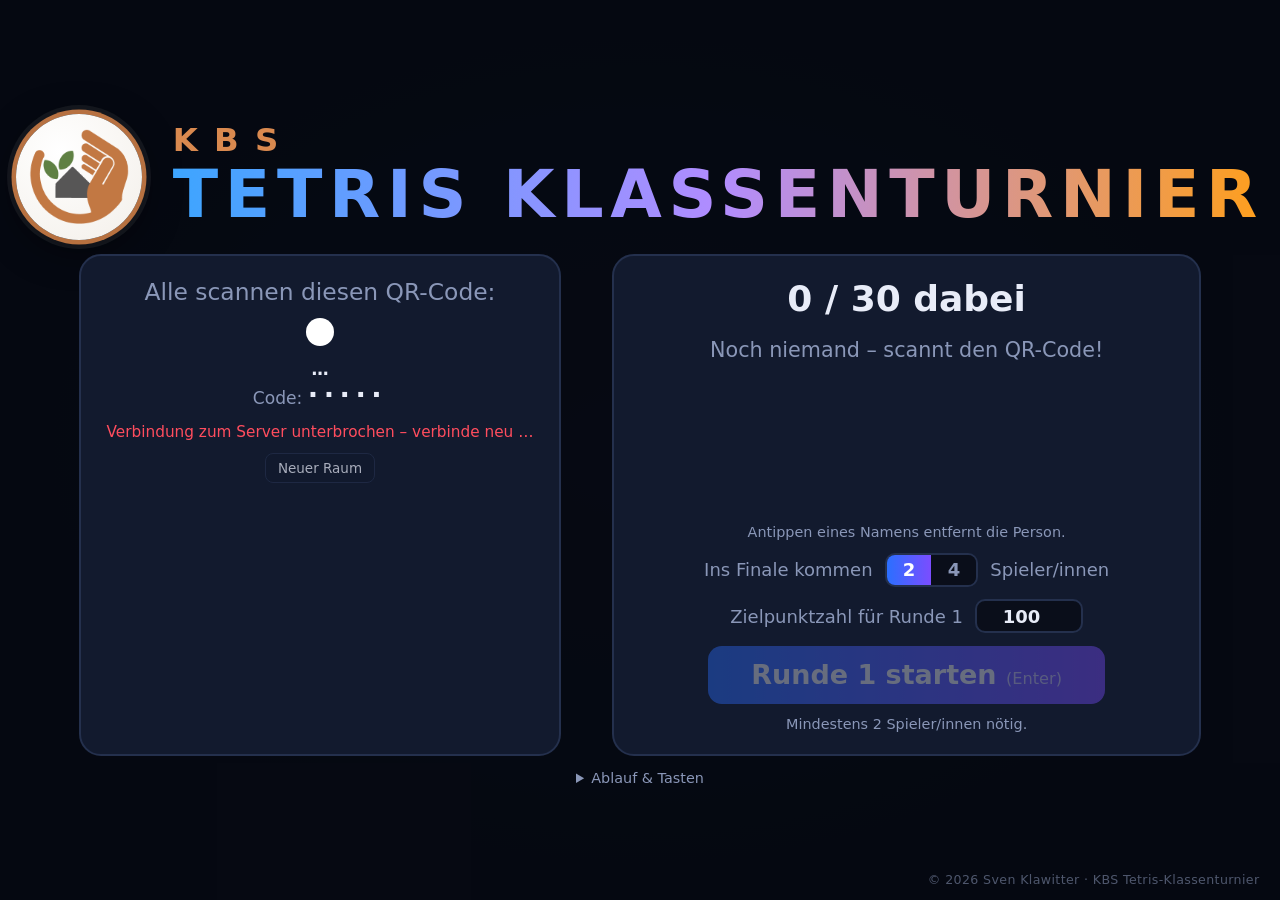
<file: index.html>
<!doctype html>
<html lang="de">
<head>
  <meta charset="utf-8">
  <meta name="viewport" content="width=device-width, initial-scale=1">
  <meta name="author" content="Sven Klawitter">
  <title>KBS Tetris-Klassenturnier – Beamer</title>
  <link rel="icon" type="image/png" href="img/kbs-logo.png">
  <link rel="stylesheet" href="css/host.css">
</head>
<body>
  <!-- Runde 2: Duell -->
  <main id="game" hidden>
    <aside id="center">
      <img class="badge sm" src="img/kbs-logo.png" alt="Schullogo">
      <h1>FINALE</h1>
      <div id="rounds"><span id="r0">0</span><small>:</small><span id="r1">0</span></div>
      <div class="roundlabel">Runden</div>
      <ul id="wins"></ul>
      <div class="teacher">
        <button id="btnPause" title="Taste P">Pause</button>
        <button id="btnLobby" title="Taste Esc">Neues Spiel</button>
        <button class="btnFull" title="Taste F11">Vollbild</button>
      </div>
    </aside>
    <!-- Spielerfelder werden je nach Finalgröße (2 oder 4) per JavaScript eingefügt -->
  </main>

  <!-- Runde 1: Rangliste -->
  <main id="quali" hidden>
    <header class="qhead">
      <div>
        <div class="qround"><img class="badge xs" src="img/kbs-logo.png" alt="">KBS · RUNDE 1</div>
        <h1 class="qtitle">Wer schafft zuerst <b class="target">100</b> Punkte?</h1>
        <div class="qsub">Die ersten <b class="fsize">2</b> kommen ins Finale.</div>
      </div>
      <div class="qjoin">
        <div class="qcount"><b id="qPlayers">0</b> Spieler/innen</div>
        <div id="qQr" class="minqr"></div>
        <div class="code">Code <b class="roomcode">·····</b></div>
      </div>
    </header>
    <ol id="board"></ol>
    <footer class="teacher">
      <button id="btnPauseQ" title="Taste P">Pause</button>
      <button id="btnLobbyQ" title="Taste Esc">Zur Lobby</button>
      <button class="btnFull" title="Taste F11">Vollbild</button>
    </footer>
  </main>

  <!-- Lobby -->
  <div id="lobby" class="overlay">
    <header class="brand">
      <img class="badge" src="img/kbs-logo.png" alt="Logo der KBS">
      <div class="brandtext">
        <div class="kbs">KBS</div>
        <h1 class="title">TETRIS <span>KLASSENTURNIER</span></h1>
      </div>
    </header>
    <div class="lobbygrid">
      <div class="joinbox">
        <p class="sub">Alle scannen diesen QR-Code:</p>
        <div class="qr" id="qrMain"></div>
        <p class="manual"><b id="joinUrl">…</b><br>Code: <b class="roomcode big">·····</b></p>
        <div id="netStatus" class="net">Verbinde mit dem Server …</div>
        <button id="btnNewRoom" class="small" title="Neuen Raumcode erzeugen">Neuer Raum</button>
      </div>
      <div class="listbox">
        <h2><span id="count">0</span> / 30 dabei</h2>
        <ul id="chips"><li class="empty">Noch niemand – scannt den QR-Code!</li></ul>
        <p class="hint">Antippen eines Namens entfernt die Person.</p>
        <div class="target-set">Ins Finale kommen
          <div class="seg" id="finalSize">
            <button data-n="2" class="on">2</button><button data-n="4">4</button>
          </div>
          Spieler/innen
        </div>
        <label class="target-set">Zielpunktzahl für Runde 1
          <input id="target" type="number" min="100" max="100000" step="100" value="100">
        </label>
        <button id="btnStart" class="big" disabled>Runde 1 starten <small>(Enter)</small></button>
        <p class="hint" id="startHint">Mindestens 2 Spieler/innen nötig.</p>
      </div>
    </div>
    <details class="help">
      <summary>Ablauf &amp; Tasten</summary>
      <p><b>Runde 1:</b> Alle spielen auf dem eigenen Handy. Die ersten 2 bzw. 4 (einstellbar), die die Zielpunktzahl erreichen, kommen ins Finale. Wer vollläuft, beginnt mit 0 Punkten neu.</p>
      <p><b>Runde 2 (Finale):</b> Die Finalisten spielen am Beamer gegeneinander. Gelöschte Reihen schicken Müllzeilen zum Gegner – bei 4 reihum. Wer zuletzt übrig ist, gewinnt.</p>
      <p><b>Lehrkraft:</b> Enter = Start / weiter · P = Pause · Esc = Lobby / neues Spiel · F11 = Vollbild</p>
      <p><b>Handy:</b> ◀ ▶ bewegen · ↻ drehen · Tippen in die Bildschirmmitte = Stein sofort fallen lassen</p>
      <p><b>Tastatur-Test im Finale:</b> Spieler 1: A / D bewegen, W drehen, S fallen lassen · Spieler 2: ← / → bewegen, ↑ drehen, ↓ fallen lassen</p>
    </details>
    <footer class="credit">© 2026 Sven Klawitter · KBS Tetris-Klassenturnier</footer>
    <p id="fileWarn" class="warn" hidden>Diese Seite wurde als lokale Datei geöffnet – Handys können den QR-Code so nicht nutzen. Bitte über die veröffentlichte Webadresse (z. B. GitHub Pages) öffnen.</p>
  </div>

  <!-- Runde 1 vorbei: Finalisten -->
  <div id="finalists" class="overlay" hidden>
    <img class="badge md" src="img/kbs-logo.png" alt="Schullogo">
    <div class="qround">RUNDE 1 GESCHAFFT!</div>
    <h1 class="title">FINALE</h1>
    <div class="versus" id="versus"></div>
    <button id="btnFinal" class="big">Finale starten <small>(Enter)</small></button>
    <button id="btnBackQ">Zur Lobby</button>
  </div>

  <!-- Countdown / Pause / Ergebnis -->
  <div id="banner" class="overlay banner" hidden>
    <div class="bigtext" id="bannerText"></div>
    <div class="smalltext" id="bannerSub"></div>
    <div class="rejoin" id="rejoin" hidden></div>
    <div class="btnrow" id="dropButtons" hidden></div>
    <div class="btnrow" id="resultButtons" hidden>
      <button id="btnNext" class="big">Revanche <small>(Enter)</small></button>
      <button id="btnNew" class="big alt">Neues Spiel <small>(Esc)</small></button>
    </div>
  </div>

  <script src="vendor/qrcode.min.js"></script>
  <script src="js/tetris.js"></script>
  <script src="js/render.js"></script>
  <script src="js/net.js"></script>
  <script src="js/host.js"></script>
</body>
</html>
</file>
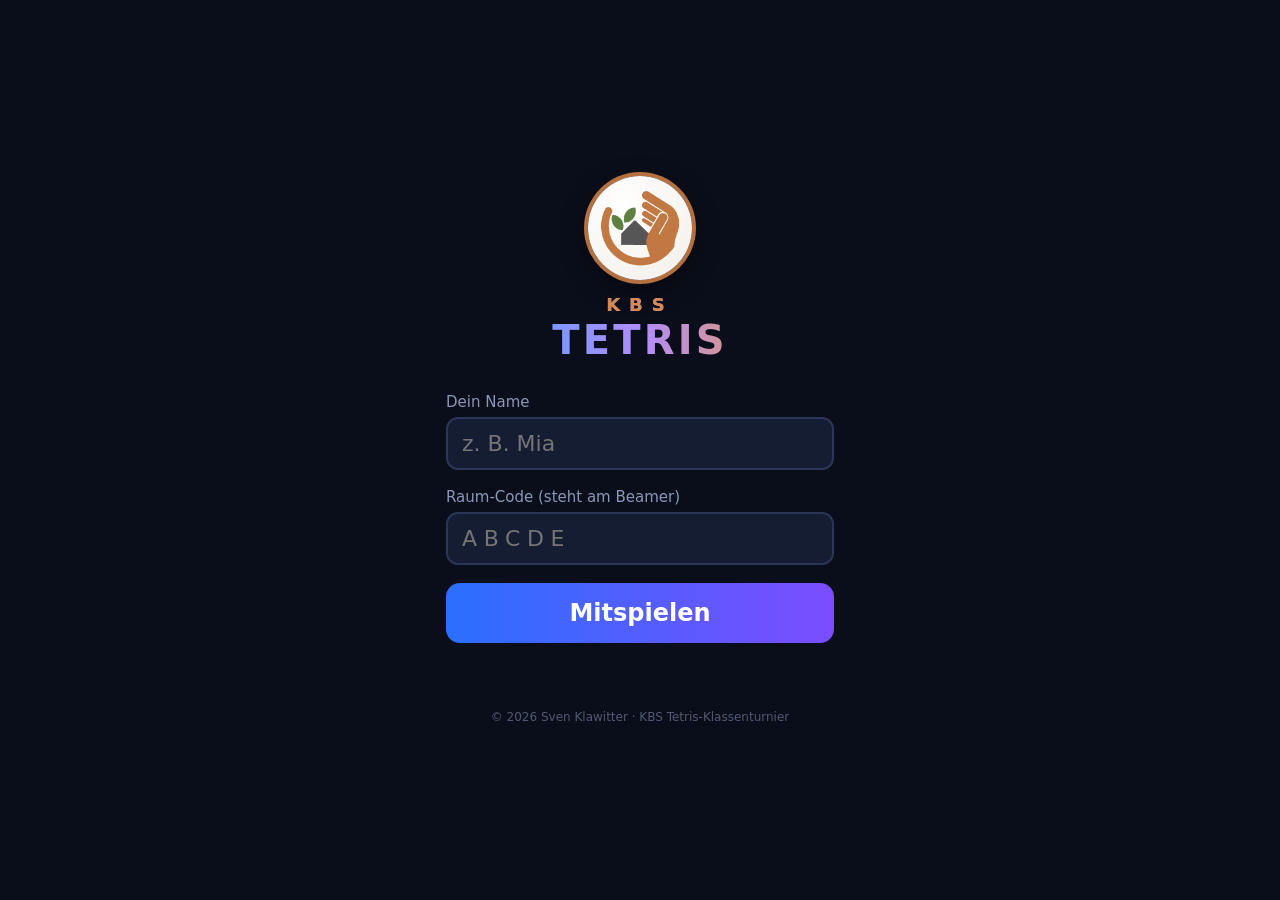
<file: controller.html>
<!doctype html>
<html lang="de">
<head>
  <meta charset="utf-8">
  <meta name="viewport" content="width=device-width, initial-scale=1, maximum-scale=1, user-scalable=no, viewport-fit=cover">
  <meta name="theme-color" content="#0a0e1a">
  <meta name="apple-mobile-web-app-capable" content="yes">
  <meta name="author" content="Sven Klawitter">
  <title>KBS Tetris – Mitspielen</title>
  <link rel="icon" type="image/png" href="img/kbs-logo.png">
  <link rel="stylesheet" href="css/controller.css">
</head>
<body>
  <!-- Beitreten -->
  <section id="join" class="screen">
    <img class="badge" src="img/kbs-logo.png" alt="Logo der KBS">
    <h1><small>KBS</small>TETRIS</h1>
    <label>Dein Name
      <input id="name" maxlength="16" autocomplete="off" placeholder="z. B. Mia">
    </label>
    <label id="codeLabel">Raum-Code (steht am Beamer)
      <input id="code" maxlength="5" autocomplete="off" autocapitalize="characters" placeholder="ABCDE">
    </label>
    <button id="btnJoin">Mitspielen</button>
    <p id="joinMsg" class="msg"></p>
    <footer class="credit">© 2026 Sven Klawitter · KBS Tetris-Klassenturnier</footer>
  </section>

  <!-- Spiel / Gamepad -->
  <section id="pad" class="screen" hidden>
    <header id="bar">
      <div class="who"><span id="pdot"></span><b id="pname">…</b></div>
      <div id="info"></div>
    </header>
    <div id="stage">
      <canvas id="field" hidden></canvas>
      <div id="status" class="status"></div>
    </div>
    <div class="controls" id="controls" hidden>
      <button class="btn" data-a="left" aria-label="Links">◀</button>
      <button class="btn rot" data-a="cw" aria-label="Drehen">↻</button>
      <button class="btn" data-a="right" aria-label="Rechts">▶</button>
    </div>
  </section>

  <script src="js/tetris.js"></script>
  <script src="js/render.js"></script>
  <script src="js/net.js"></script>
  <script src="js/controller.js"></script>
</body>
</html>
</file>
<file: css/host.css>
:root {
  --bg: #0a0e1a;
  --panel: #121a2e;
  --line: #24304d;
  --text: #e8ecf8;
  --muted: #8a97b8;
  --p0: #3da5ff;
  --p1: #ff9f1c;
  --ok: #2ecc71;
  --bad: #ff4d5e;
}
* { box-sizing: border-box; }
html, body { margin: 0; height: 100%; }
body {
  background: radial-gradient(ellipse at center, #141c33 0%, var(--bg) 70%);
  color: var(--text);
  font-family: "Segoe UI", system-ui, -apple-system, Roboto, Arial, sans-serif;
  overflow: hidden;
  user-select: none;
}

/* ---------- Spielansicht ---------- */
#game {
  height: 100vh;
  width: 100vw;
  display: flex;
  align-items: center;
  justify-content: center;
  gap: 2vw;
  padding: 1.5vh 1vw;
}
.player { display: flex; flex-direction: column; align-items: center; }
.pname {
  font-size: clamp(18px, 3.4vh, 44px);
  font-weight: 800;
  margin-bottom: 1vh;
  display: flex; align-items: center; gap: .5em;
  max-width: 100%;
}
.pname .name { white-space: nowrap; overflow: hidden; text-overflow: ellipsis; max-width: 30vw; }
#p0 .pname { color: var(--p0); }
#p1 .pname { color: var(--p1); }
.dot { width: .55em; height: .55em; border-radius: 50%; background: var(--muted); flex: none; }
.dot.on { background: var(--ok); box-shadow: 0 0 10px var(--ok); }
.dot.off { background: var(--bad); }
.dot.kbd { background: #b18cff; }
canvas.board { display: block; }

#center {
  width: 15vw;
  min-width: 150px;
  display: flex; flex-direction: column; align-items: center; text-align: center;
  gap: 1.2vh;
}
#center h1 {
  margin: 0; line-height: 1; letter-spacing: .08em;
  font-size: clamp(22px, 4.5vh, 60px);
  background: linear-gradient(90deg, var(--p0), #b18cff, var(--p1));
  -webkit-background-clip: text; background-clip: text; color: transparent;
}
#center h1 span { font-size: .7em; letter-spacing: .3em; }
#rounds { font-size: clamp(36px, 10vh, 130px); font-weight: 900; line-height: 1; display: flex; gap: .25em; align-items: center; }
#r0 { color: var(--p0); } #r1 { color: var(--p1); }
#rounds small { color: var(--muted); font-size: .6em; }
.roundlabel { color: var(--muted); font-size: clamp(12px, 1.8vh, 22px); text-transform: uppercase; letter-spacing: .2em; margin-top: -1vh; }
#miniJoin { margin-top: 2vh; opacity: .9; }
#miniQr { background: #fff; padding: 6px; border-radius: 8px; display: inline-block; }
#miniQr img, #miniQr canvas { display: block; width: 11vh !important; height: 11vh !important; }
.code { color: var(--muted); font-size: clamp(12px, 1.8vh, 22px); margin-top: .5vh; }
.code b { color: var(--text); letter-spacing: .15em; }
.teacher { display: flex; flex-wrap: wrap; gap: 6px; justify-content: center; margin-top: 2vh; opacity: .35; transition: opacity .2s; }
.teacher:hover { opacity: 1; }
button {
  font: inherit; color: var(--text); background: var(--panel);
  border: 1px solid var(--line); border-radius: 8px; padding: 6px 12px; cursor: pointer;
}
button:hover { border-color: var(--muted); }
button.big {
  font-size: clamp(18px, 3vh, 34px); font-weight: 800; padding: .5em 1.6em; border-radius: 14px;
  background: linear-gradient(90deg, #2b6fff, #7b4dff); border: none;
}
button.big small { font-weight: 400; opacity: .7; font-size: .6em; }
button:disabled { opacity: .4; cursor: default; }

/* ---------- Overlays ---------- */
.overlay {
  position: fixed; inset: 0;
  display: flex; flex-direction: column; align-items: center; justify-content: center;
  background: rgba(6, 9, 18, .94);
  padding: 2vh 2vw; gap: 1.6vh; text-align: center;
}
.overlay[hidden] { display: none; }
.title { margin: 0; font-size: clamp(36px, 9vh, 120px); letter-spacing: .1em; font-weight: 900;
  background: linear-gradient(90deg, var(--p0), #b18cff, var(--p1));
  -webkit-background-clip: text; background-clip: text; color: transparent; }
.sub { margin: 0; font-size: clamp(16px, 2.6vh, 32px); color: var(--muted); }
.manual { margin: 0; color: var(--muted); font-size: clamp(13px, 1.9vh, 22px); }
.manual b { color: var(--text); }
.net { font-size: clamp(12px, 1.7vh, 20px); color: var(--muted); }
.net.ok { color: var(--ok); } .net.err { color: var(--bad); }
.hint { margin: 0; color: var(--muted); font-size: clamp(12px, 1.6vh, 18px); }
.help { color: var(--muted); font-size: clamp(12px, 1.6vh, 18px); max-width: 70vw; text-align: left; }
.help summary { cursor: pointer; text-align: center; }
.warn { color: #ffd166; max-width: 60vw; margin: 0; }

.banner { background: rgba(6, 9, 18, .55); pointer-events: none; }
.banner button { pointer-events: auto; }
.bigtext { font-size: clamp(48px, 16vh, 220px); font-weight: 900; text-shadow: 0 6px 30px rgba(0,0,0,.8); line-height: 1.05; }
.smalltext { font-size: clamp(18px, 4vh, 54px); font-weight: 700; color: var(--text); text-shadow: 0 3px 16px rgba(0,0,0,.9); }
.banner.result { background: rgba(6, 9, 18, .8); }

main[hidden] { display: none !important; }
#center h1 { font-size: clamp(26px, 6vh, 80px); }

/* ---------- Lobby ---------- */
.lobbygrid { display: flex; gap: 4vw; align-items: stretch; justify-content: center; max-width: 94vw; }
.joinbox, .listbox {
  background: var(--panel); border: 2px solid var(--line); border-radius: 22px;
  padding: 2.4vh 2vw; display: flex; flex-direction: column; align-items: center; gap: 1.4vh;
}
.listbox { width: min(46vw, 760px); }
.qr { background: #fff; padding: 14px; border-radius: 14px; }
.qr img, .qr canvas { display: block; width: 40vh !important; height: 40vh !important; }
.roomcode.big { font-size: 1.6em; letter-spacing: .2em; }
.listbox h2 { margin: 0; font-size: clamp(22px, 4vh, 48px); }
#chips {
  list-style: none; margin: 0; padding: 0; display: flex; flex-wrap: wrap; gap: 8px; justify-content: center;
  align-content: flex-start; flex: 1; min-height: 20vh; max-height: 40vh; overflow: auto;
}
#chips li {
  background: #1d2b52; border: 1px solid #2f4275; border-radius: 999px; padding: .3em .9em;
  font-size: clamp(14px, 2.3vh, 28px); font-weight: 700; cursor: pointer; animation: pop .25s;
}
#chips li:hover { background: #5a1520; border-color: var(--bad); text-decoration: line-through; }
#chips li.off { opacity: .45; }
#chips li.empty { background: none; border: none; color: var(--muted); font-weight: 400; cursor: default; text-decoration: none; }
@keyframes pop { from { transform: scale(.6); opacity: 0; } to { transform: none; opacity: 1; } }
.target-set { display: flex; align-items: center; gap: 12px; color: var(--muted); font-size: clamp(14px, 2vh, 22px); }
.target-set input {
  font: inherit; font-weight: 800; width: 6em; padding: .25em .5em; border-radius: 10px;
  border: 2px solid var(--line); background: var(--bg); color: var(--text); text-align: center;
}

/* ---------- Runde 1 ---------- */
#quali { height: 100vh; display: flex; flex-direction: column; padding: 2.5vh 3vw; gap: 2vh; }
.qhead { display: flex; justify-content: space-between; align-items: center; gap: 2vw; }
.qround { color: var(--muted); font-weight: 800; letter-spacing: .3em; font-size: clamp(14px, 2.4vh, 30px); }
.qtitle { margin: .2em 0 0; font-size: clamp(26px, 5.5vh, 72px); }
.qtitle b { color: #facc15; }
.qjoin { display: flex; align-items: center; gap: 1.2vw; color: var(--muted); font-size: clamp(13px, 2vh, 24px); }
.qcount b { color: var(--text); font-size: 1.4em; }
.minqr { background: #fff; padding: 5px; border-radius: 8px; }
.minqr img, .minqr canvas { display: block; width: 10vh !important; height: 10vh !important; }
#board {
  list-style: none; margin: 0; padding: 0; flex: 1; min-height: 0;
  display: grid; grid-auto-flow: column; grid-template-rows: repeat(var(--rows, 10), 1fr); gap: 1vh 2vw;
  grid-template-columns: repeat(var(--cols, 1), 1fr);
}
#board li {
  position: relative; display: flex; align-items: center; gap: .6em; min-height: 0;
  background: var(--panel); border: 2px solid var(--line); border-radius: 12px; overflow: hidden;
  padding: 0 .8em; font-size: var(--fs, 3vh); font-weight: 800;
}
#board .bar { position: absolute; inset: 0 auto 0 0; background: linear-gradient(90deg, rgba(61,165,255,.25), rgba(177,140,255,.4)); transition: width .4s; }
#board .rank, #board .nm, #board .pts { position: relative; }
#board .rank { color: var(--muted); width: 2.2em; text-align: right; flex: none; }
#board .nm { flex: 1; white-space: nowrap; overflow: hidden; text-overflow: ellipsis; }
#board .pts { font-variant-numeric: tabular-nums; }
#board li.q { border-color: #facc15; }
#board li.q .bar { background: linear-gradient(90deg, rgba(250,204,21,.35), rgba(250,204,21,.55)); }
#board li.off .nm { opacity: .45; }
#board li.bump { animation: bump .5s; }
@keyframes bump { 0% { transform: scale(1.04); border-color: #fff; } 100% { transform: none; } }
#quali .teacher { margin: 0; justify-content: flex-end; }

/* ---------- Finalisten ---------- */
.versus { display: flex; align-items: center; gap: 4vw; margin: 3vh 0; }
.fname { font-size: clamp(40px, 11vh, 150px); font-weight: 900; animation: pop .6s; }
#f0 { color: var(--p0); } #f1 { color: var(--p1); }
.vs { font-size: clamp(24px, 6vh, 80px); color: var(--muted); font-weight: 800; }
.btnrow { display: flex; gap: 2vw; }
button.big.alt { background: var(--panel); border: 2px solid var(--line); }
#btnNewRoom { font-size: clamp(11px, 1.5vh, 16px); opacity: .7; }

/* ---------- Schullogo (KBS) ---------- */
.badge {
  display: block; flex: none;
  width: 14vh; height: 14vh; object-fit: contain;
  padding: 1.4vh; border-radius: 50%;
  background: radial-gradient(circle at 35% 30%, #ffffff 0%, #f3efe9 100%);
  box-shadow: 0 0 0 .5vh rgba(201, 124, 69, .9), 0 0 0 1vh rgba(255, 255, 255, .06), 0 1vh 4vh rgba(0, 0, 0, .55);
  animation: pop .6s;
}
.badge.md { width: 11vh; height: 11vh; }
.badge.sm { width: 8vh; height: 8vh; padding: .9vh; box-shadow: 0 0 0 .35vh rgba(201, 124, 69, .9), 0 .6vh 2vh rgba(0, 0, 0, .5); }
.badge.xs {
  display: inline-block; vertical-align: middle; width: 4.6vh; height: 4.6vh; padding: .5vh; margin-right: .8vw;
  box-shadow: 0 0 0 .25vh rgba(201, 124, 69, .9);
}
.brand { display: flex; align-items: center; gap: 2.4vw; }
.brandtext { display: flex; flex-direction: column; align-items: flex-start; text-align: left; }
.brand .kbs {
  color: #d9894f; font-weight: 900; letter-spacing: .5em;
  font-size: clamp(18px, 3.6vh, 46px); line-height: 1; margin-bottom: .4vh;
}
.brand .title { font-size: clamp(30px, 7.4vh, 100px); line-height: 1.05; white-space: nowrap; }

/* Urhebervermerk (nur in der Lobby) */
.credit {
  position: absolute; right: 1.6vw; bottom: 1.4vh;
  color: var(--muted); opacity: .55; font-size: clamp(10px, 1.4vh, 16px); letter-spacing: .03em;
}

/* ---------- Finale mit 2 oder 4 Spieler/innen ---------- */
.player { order: 2; }
.player:first-of-type { order: 0; }
#center { order: 1; }
.player .pname { color: var(--pc, var(--text)); }
#wins { display: none; }

.seg { display: inline-flex; border: 2px solid var(--line); border-radius: 10px; overflow: hidden; }
.seg button { border: 0; border-radius: 0; padding: .25em .9em; font-weight: 800; background: var(--bg); color: var(--muted); }
.seg button.on { background: linear-gradient(90deg, #2b6fff, #7b4dff); color: #fff; }
.qsub { color: var(--muted); font-size: clamp(14px, 2.4vh, 30px); margin-top: .4vh; }
.qsub b { color: var(--text); }

/* 4 Felder: Kopfleiste oben, Felder nebeneinander */
#game.four { flex-wrap: wrap; align-content: center; gap: 1.2vh 1.4vw; padding-top: 1vh; }
#game.four #center {
  order: -1; width: 100%; min-width: 0; flex-direction: row; justify-content: center; gap: 2vw;
}
#game.four .player { order: 1; }
#game.four #center h1 { font-size: clamp(22px, 4.6vh, 60px); }
#game.four #rounds, #game.four .roundlabel { display: none; }
#game.four .teacher { margin: 0; }
#game.four .badge.sm { width: 6vh; height: 6vh; }
#game.four #wins {
  display: flex; gap: 1.4vw; list-style: none; margin: 0; padding: 0;
  font-size: clamp(13px, 2.2vh, 28px); font-weight: 800;
}
#wins li { display: flex; align-items: center; gap: .4em; white-space: nowrap; }
#wins .w { color: var(--muted); }
#game.four .pname { font-size: clamp(14px, 2.8vh, 36px); margin-bottom: .5vh; }
#game.four .pname .name { max-width: 20vw; }

.versus.four { display: grid; grid-template-columns: 1fr 1fr; gap: 1.5vh 6vw; }
.versus.four .fname { font-size: clamp(30px, 7.5vh, 100px); text-align: center; }
#dropButtons button { font-size: clamp(14px, 2.2vh, 26px); }

/* ausgeblendete Button-Reihen wirklich verstecken */
.btnrow[hidden] { display: none; }

/* Wiedereinstieg: persönlicher QR-Code für getrennte Finalisten */
.banner.rejoining { background: rgba(6, 9, 18, .9); gap: 1.4vh; }
.banner.rejoining .bigtext { font-size: clamp(36px, 9vh, 120px); }
.rejoin[hidden] { display: none; }
.rejoin { display: flex; gap: 3vw; justify-content: center; flex-wrap: wrap; pointer-events: auto; }
.rcard {
  background: var(--panel); border: 4px solid var(--pc); border-radius: 20px;
  padding: 1.6vh 1.6vw; display: flex; flex-direction: column; align-items: center; gap: 1vh; max-width: 34vw;
}
.rcard .rname { color: var(--pc); font-size: clamp(24px, 5vh, 64px); font-weight: 900; line-height: 1; }
.rcard .rtext { font-size: clamp(14px, 2.2vh, 26px); font-weight: 700; }
.rcard .qr { background: #fff; padding: 10px; border-radius: 12px; }
.rcard .qr img, .rcard .qr canvas { display: block; width: 24vh !important; height: 24vh !important; }
.rcard .rhint { color: var(--muted); font-size: clamp(11px, 1.6vh, 18px); }
</file>
<file: css/controller.css>
:root {
  --bg: #0a0e1a;
  --panel: #151d33;
  --line: #2a3658;
  --text: #e8ecf8;
  --muted: #8a97b8;
  --accent: #a78bfa;
  --ok: #2ecc71;
  --bad: #ff4d5e;
}
* { box-sizing: border-box; -webkit-tap-highlight-color: transparent; }
/* iPhone (Safari): kein Doppeltipp-Zoom auch auf der Anmeldeseite – ein dort eingestellter Zoom bliebe sonst im Spiel
   erhalten, und Steuerknöpfe und Spielfeld ragten aus dem Bild. Das Gamepad (#pad) sperrt alle Gesten ohnehin. */
* { touch-action: manipulation; }
html, body {
  margin: 0; height: 100%;
  background: var(--bg); color: var(--text);
  font-family: system-ui, -apple-system, "Segoe UI", Roboto, Arial, sans-serif;
  overscroll-behavior: none;
}
body { -webkit-user-select: none; user-select: none; -webkit-touch-callout: none; }
.screen[hidden] { display: none !important; }

/* ---------- Beitreten ---------- */
#join {
  min-height: 100%; display: flex; flex-direction: column; justify-content: center; gap: 18px;
  padding: 24px 16px; max-width: 420px; margin: 0 auto;
}
#join h1 { text-align: center; font-size: 40px; margin: 0 0 12px; letter-spacing: .08em;
  background: linear-gradient(90deg, #3da5ff, #b18cff, #ff9f1c);
  -webkit-background-clip: text; background-clip: text; color: transparent; }
#join h1 span { letter-spacing: .25em; }
label { display: flex; flex-direction: column; gap: 6px; color: var(--muted); font-size: 15px; }
input {
  font: inherit; font-size: 22px; padding: 12px 14px; border-radius: 12px;
  border: 2px solid var(--line); background: var(--panel); color: var(--text);
  -webkit-user-select: text; user-select: text;
}
input:focus { outline: none; border-color: var(--accent); }
#code { text-transform: uppercase; letter-spacing: .3em; }
#btnJoin {
  font: inherit; font-size: 24px; font-weight: 800; padding: 16px; border: none; border-radius: 14px;
  background: linear-gradient(90deg, #2b6fff, #7b4dff); color: #fff;
}
#btnJoin:disabled { opacity: .5; }
.msg { text-align: center; color: var(--muted); min-height: 1.4em; margin: 0; }
.msg.err { color: var(--bad); }

/* ---------- Gamepad ---------- */
#pad {
  position: fixed; inset: 0;
  display: flex; flex-direction: column;
  padding: max(10px, env(safe-area-inset-top)) max(10px, env(safe-area-inset-right)) max(10px, env(safe-area-inset-bottom)) max(10px, env(safe-area-inset-left));
  gap: 10px;
  touch-action: none;
  border-top: 6px solid var(--accent);
  transition: background .3s;
}
#bar { display: flex; justify-content: space-between; align-items: center; gap: 10px; font-size: 18px; }
.who { display: flex; align-items: center; gap: 8px; min-width: 0; }
.who b { color: var(--accent); white-space: nowrap; overflow: hidden; text-overflow: ellipsis; font-size: 20px; }
#pdot { width: 12px; height: 12px; border-radius: 50%; background: var(--muted); flex: none; }
#pdot.on { background: var(--ok); }
#pdot.off { background: var(--bad); }
#info { color: var(--muted); font-size: 15px; text-align: right; white-space: nowrap; }
.status {
  min-height: 64px;
  display: flex; flex-direction: column; align-items: center; justify-content: center; text-align: center;
  font-size: 26px; font-weight: 800; line-height: 1.15; padding: 4px;
}
.status.big { font-size: 64px; }
#pad.win { background: #0f3d26; }
#pad.lose { background: #3d0f16; }
#pad.hit { animation: hit .35s; }
@keyframes hit { 0% { background: #5a1520; } 100% { background: var(--bg); } }

#stage { flex: 1; min-height: 0; position: relative; display: flex; align-items: center; justify-content: center; }
#field { display: block; }
#field[hidden] { display: none; }
#stage .status { position: absolute; inset: 0; pointer-events: none; }
#stage.overlay .status { background: rgba(6, 9, 18, .78); border-radius: 14px; }
.controls { flex: 0 0 auto; height: min(24vh, 190px); display: grid; grid-template-columns: 1fr 1.25fr 1fr; gap: 10px; }
.controls[hidden] { display: none; }
.btn {
  font: inherit; color: var(--text);
  background: var(--panel); border: 2px solid var(--line); border-radius: 18px;
  font-size: clamp(34px, 11vmin, 72px); font-weight: 700;
  display: flex; align-items: center; justify-content: center;
  touch-action: none; padding: 0; min-height: 0;
}
.btn.rot { background: #1d2b52; }
.btn.pressed { background: var(--accent); border-color: var(--accent); color: #fff; transform: scale(.97); }
#pad.inactive .btn { opacity: .45; }
.status small { display: block; font-size: 17px; font-weight: 600; color: var(--muted); margin-top: 6px; }
.status .hl { color: var(--accent); }
#stage { touch-action: none; border-radius: 14px; }
#stage.tap { animation: tap .25s; }
@keyframes tap { 0% { background: rgba(255,255,255,.12); } 100% { background: transparent; } }

/* Schullogo (KBS) */
#join .badge {
  display: block; margin: 0 auto -4px; width: 104px; height: 104px; object-fit: contain;
  padding: 12px; border-radius: 50%; background: radial-gradient(circle at 35% 30%, #fff, #f3efe9);
  box-shadow: 0 0 0 4px rgba(201, 124, 69, .9), 0 8px 24px rgba(0, 0, 0, .5);
}
#join h1 small { display: block; font-size: 18px; letter-spacing: .5em; color: #d9894f; -webkit-text-fill-color: #d9894f; margin-bottom: 2px; }

/* Urhebervermerk */
#join .credit { margin-top: 8px; text-align: center; color: var(--muted); opacity: .55; font-size: 12px; }

/* versteckte Felder (z. B. Raum-Code, wenn er schon im QR-Link steht) wirklich ausblenden */
label[hidden] { display: none; }
</file>
